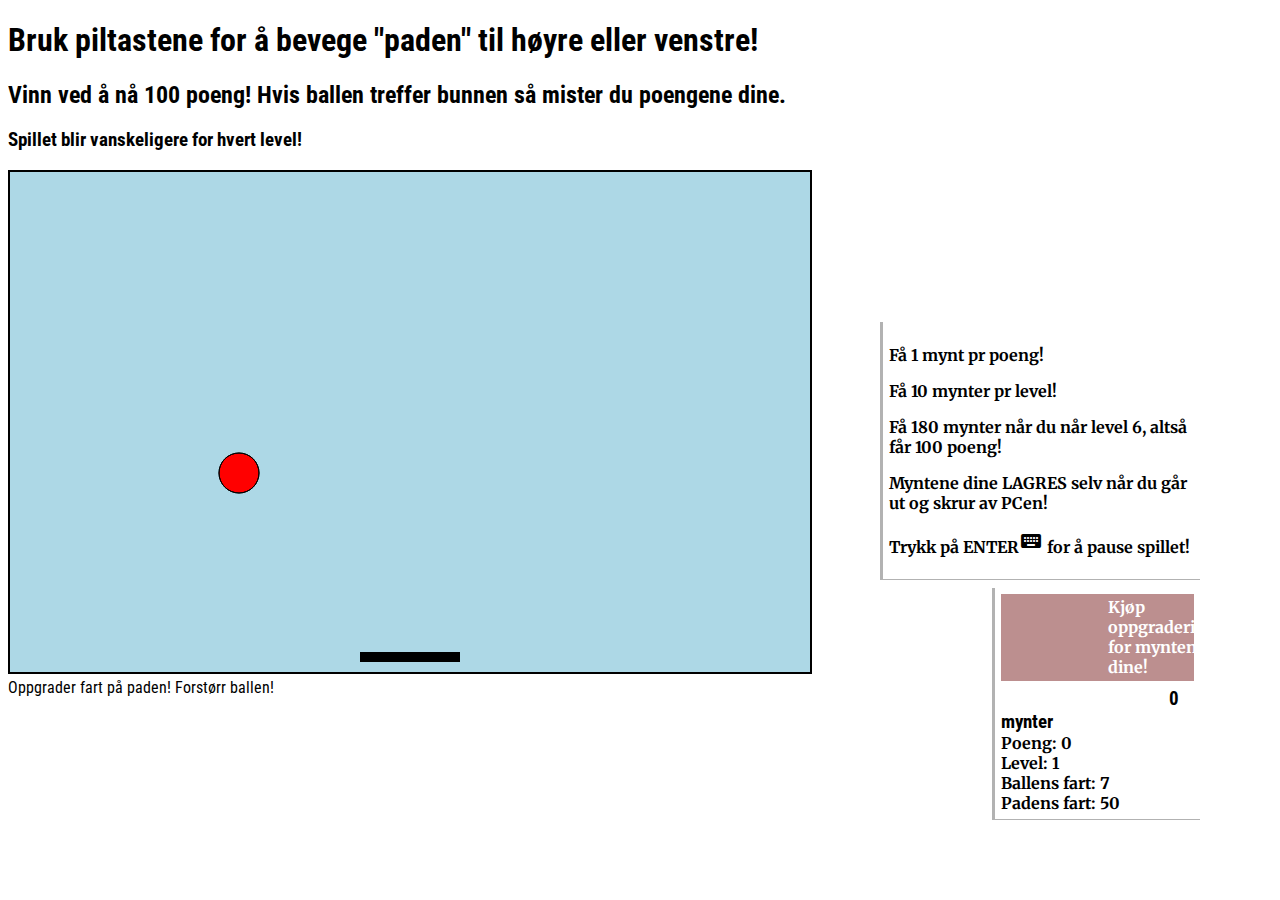
<file: projects/ballspillet, oppgrader og tjen mynter!/index.html>
<!DOCTYPE html>
<html lang="no">

<head>
    <meta charset="UTF-8">
    <meta http-equiv="X-UA-Compatible" content="IE=edge">
    <meta name="viewport" content="width=device-width, initial-scale=1.0">
    <script src="script.js" defer></script>
    <link rel="stylesheet" href="stil.css">
    <link href="https://fonts.googleapis.com/icon?family=Material+Icons" rel="stylesheet">
    <link rel="preconnect" href="https://fonts.googleapis.com">
    <link rel="preconnect" href="https://fonts.gstatic.com" crossorigin>
    <link href="https://fonts.googleapis.com/css2?family=Merriweather&family=Roboto+Condensed:wght@300&display=swap"
        rel="stylesheet">
    <title>Animasjon</title>
</head>

<body>
    <main>
        <h1>Bruk piltastene for å bevege "paden" til høyre eller venstre!</h1>
        <h2>Vinn ved å nå 100 poeng! Hvis ballen treffer bunnen så mister du poengene dine.</h2>
        <h3>Spillet blir vanskeligere for hvert level!</h3>

        <div class="stats">
            <div id="butikkBtn"><span class="material-icons">
                    storefront
                </span>Kjøp oppgraderinger for myntene dine!</div>
            <div id="penger"><span class="material-icons">
                    savings
                </span>0 mynter</div>
            <div id="poengtelling">Poeng: 0</div>
            <div id="level">Level: 1</div>
            <!--<div id="antallLiv">Antall forsøk igjen: 3</div>-->
            <div id="stats">Ballens fart: 7 <br> Padens fart: 50
            </div>
        </div>
        <div class="info">
            <p>Få 1 mynt pr poeng!</p>
            <p>Få 10 mynter pr level!</p>
            <p>Få 180 mynter når du når level 6, altså får 100 poeng!</p>
            <p>Myntene dine LAGRES selv når du går ut og skrur av PCen!</p>
            <p>Trykk på ENTER<span class="material-icons">
                keyboard
            </span> for å pause spillet!</p>
        </div>
        <canvas id="canvasAnimert" width="800" height="500">
            Kan ikke vise innholdet.
        </canvas>
    </main>
    <div id="butikken">
        <div>
            Oppgrader fart på paden!
            Forstørr ballen!
        </div>
    </div>
    <div class="visible" id="pause">
        spillet er på pause, trykk ENTER<span class="material-icons">
            keyboard
        </span> for å fortsette
    </div>
</body>

</html>
</file>
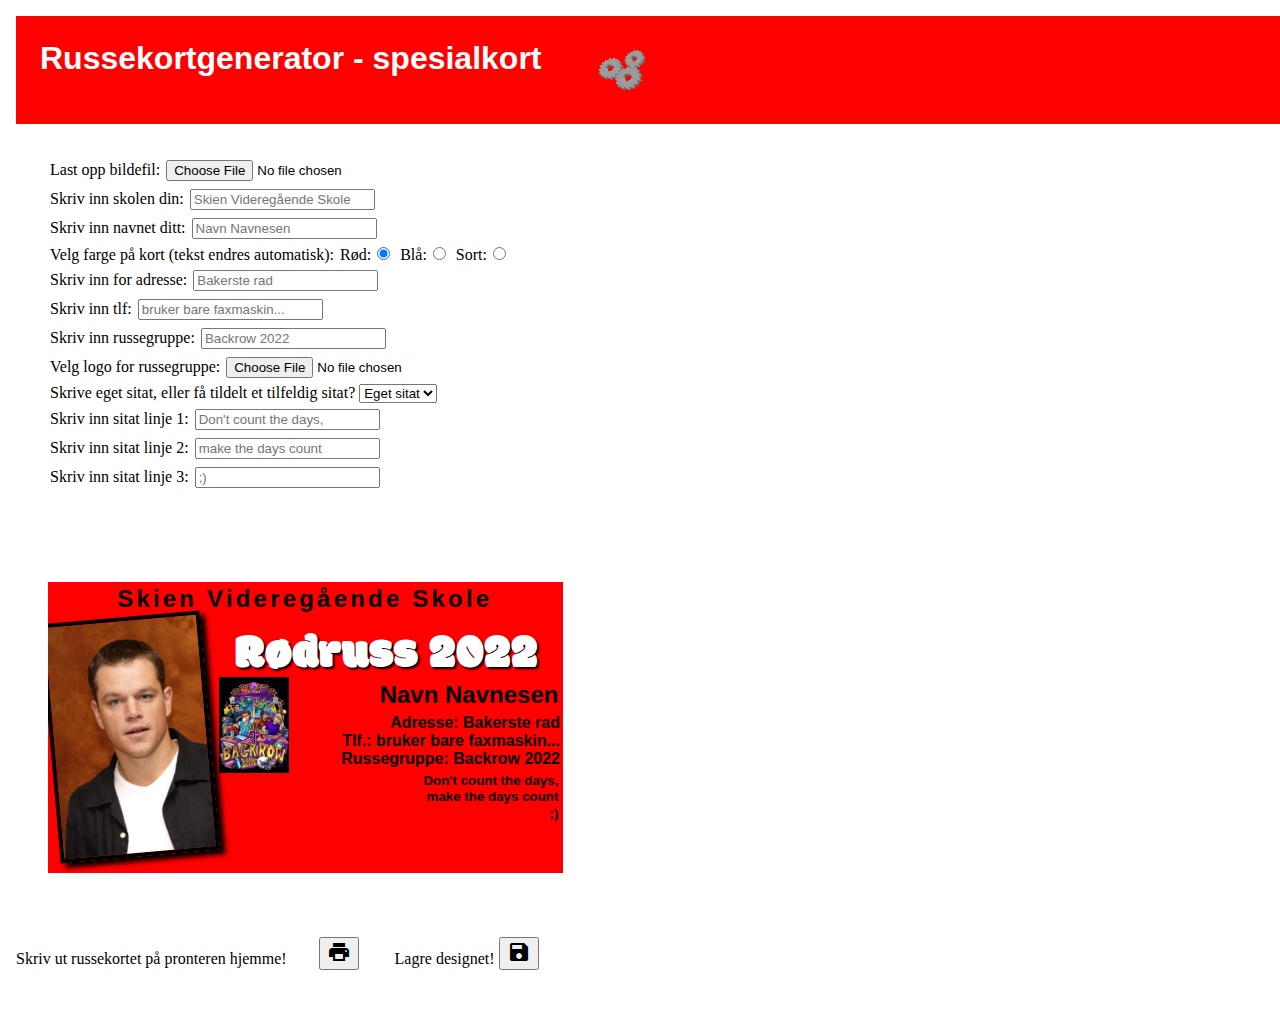
<file: projects/lag ditt eget russekort! (skriv ut russekortet hjemme!)/index.html>
<!DOCTYPE html>
<html lang="no">

<head>
    <meta charset="UTF-8">
    <meta http-equiv="X-UA-Compatible" content="IE=edge">
    <meta name="viewport" content="width=device-width, initial-scale=1.0">
    <script src="script.js"></script>
    <link rel="stylesheet" href="stil.css" type="text/css" media="all">
    <link rel="stylesheet" href="print.css" type="text/css" media="print">
    <!--<link id="" rel="stylesheet" href="print.css" type="text/css" media="print">-->
    <link rel="preconnect" href="https://fonts.googleapis.com">
    <link rel="preconnect" href="https://fonts.gstatic.com" crossorigin>
    <link href="https://fonts.googleapis.com/css2?family=Modak&display=swap" rel="stylesheet">
    <link href="https://fonts.googleapis.com/icon?family=Material+Icons"
      rel="stylesheet">
    <title>Lag ditt eget russekort og skriv ut på papir hjemme! - Russekortgenerator</title>
</head>

<body>
    <div class="remove actionMessage" id="actionMessage">hei</div>
    <header class="remove">
        <h1>Russekortgenerator - spesialkort</h1>
        <img id="tannhjul"src="./bilder/Tannhjul.png" alt="innstillinger">
        <div class="remove" id="settings">
            <div class="exit">X</div>
            <p id="fjernRussegruppe" >Fjern russelogo og russegruppe fra kort</p>
            <p class="angre">angre</p>
            <p id="midtstill">Midtstill bilde  </p>
            <p class="angre">angre</p>
            <p id="endreAar">Endre utgangsår: <input type="text" placeholder="2022" value="2022"></p>
            <p class="angre">angre</p>
        </div></header>
    
    <div class="edit remove">

        <label>Last opp bildefil:
            <input id="bilde" type='file' />
        </label>
        <label>Skriv inn skolen din: <input id="skole_input" type="text" placeholder="Skien Videregående Skole"></label>
        <label>Skriv inn navnet ditt: <input id="navn_input" type="text" placeholder="Navn Navnesen"></label>
        <label>Velg farge på kort (tekst endres automatisk):
            <label>Rød: <input type="radio" name="farge" value="red" checked></label>
            <label>Blå: <input type="radio" name="farge" value="blue"></label>
            <label>Sort: <input type="radio" name="farge" value="black"></label></label>
        <label>Skriv inn for adresse: <input id="adresse_input" type="text" placeholder="Bakerste rad"></label>
        <label>Skriv inn tlf: <input id="tlf_input" type="text" placeholder="bruker bare faxmaskin..."></label>
        <label class="russe">Skriv inn russegruppe: <input  class="russe" id="gruppe_input" type="text" placeholder="Backrow 2022"></label>
        <label class="russe">Velg logo for russegruppe: <input class="russe" id="logoFile" type='file' />  </label> 
        <label >Skrive eget sitat, eller få tildelt et tilfeldig sitat?
        <select>
            <option value="eget" name="sitat">Eget sitat</option>
            <option value="tilfeldig" name="sitat">Tilfeldig</option>
        </select></label>
        <section id="egnesitater">
        <label>Skriv inn sitat linje 1: <input class="sitat_input" type="text"
                placeholder="Don't count the days, "></label>
        <label>Skriv inn sitat linje 2: <input class="sitat_input" type="text"
                placeholder="make the days count"></label>
        <label>Skriv inn sitat linje 3: <input class="sitat_input" type="text"
                placeholder=";)"></label>
            </section>
        <section id="tilfeldigsitater">
            <label>Trykk for å få et tildelt tilfeldig sitat: <button>Klikk her</button></label>
        </section>

    </div>
    
    <div class="remove lagredeRussekort" id="lagredeRussekort" >
        Her er dine lagrede russekort-design:
    </div>

    <div id="russekortet" class="container">
        <div class="header">Skien Videregående Skole</div>
        <div class="content-large"><img id="russebilde" src="./bilder/R.jfif"></div>
        <div class="grid russ">Rødruss 2022</div>
        <div class="grid navn"><br>Navn Navnesen</div>
        <div class="gruppelogo russe"><img class="russe" id="russelogoen" src="./bilder/backrow.JPG" alt="Bilde av russegruppen sin logo!"></div>
        <div class="grid content-small">
            <div class="adresse">Adresse: Bakerste rad </div>
            <div class="tlf">Tlf.: bruker bare faxmaskin...</div>
            <div class="gruppe russe">Russegruppe: Backrow 2022</div>
            
        </div>
        <div class="tilfeldigSitat"></div>
        <div class="footer">
            <p>Don't count the days, </p>
            <p>make the days count</p>
            <p> ;)    </p>
        </div>

    </div>


    <label class="remove" for="">Skriv ut russekortet på pronteren hjemme!</label><button class="remove" id="buttonPrint"><span class="material-icons">
        print
        </span></button> 
    <label class="remove" for="button">Lagre designet! </label><button class="remove" id="buttonSave"><span class="material-icons">
        save
        </span></button> 
    <button class="remove" id="buttonGetSaved">klikk for å hente et lagret design</button> 
</body>

</html>
</file>
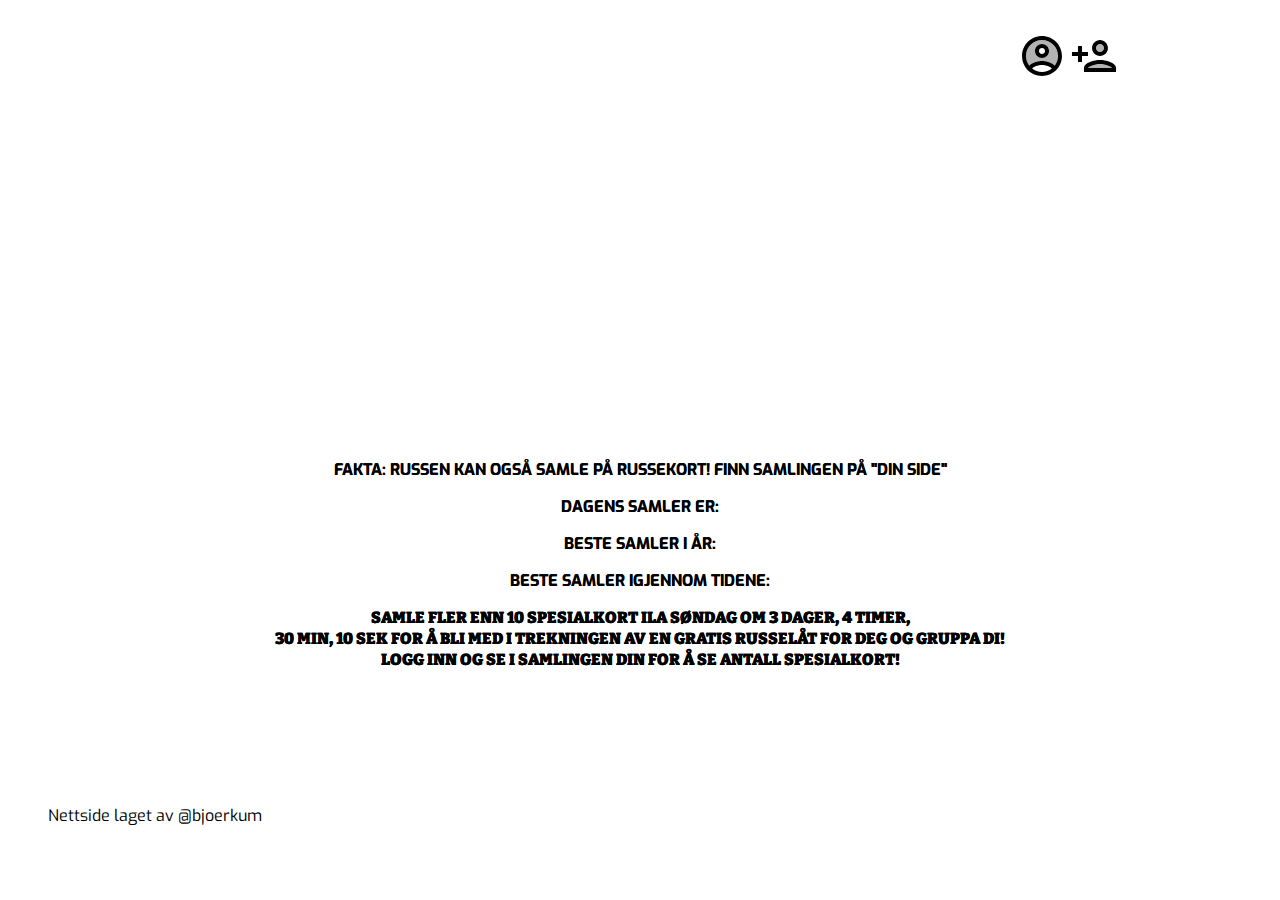
<file: projects/my own website/v1/index.html>
<!DOCTYPE html>
<html lang="no">

<head>
    <meta charset="UTF-8">
    <meta name="viewport" content="width=device-width, initial-scale=1.0">
    <link rel="stylesheet" href="stil.css">
    
    <link rel="stylesheet" href="print.css" type="text/css" media="print">
    <script src="script.js" defer></script>
    <link rel="preconnect" href="https://fonts.googleapis.com">
    
    <link rel="preconnect" href="https://fonts.gstatic.com" crossorigin>
    <link href="https://fonts.googleapis.com/css2?family=Be+Vietnam+Pro:wght@600&family=Bitter:wght@300&family=Exo:ital,wght@1,600&display=swap&family=Modak&display=swap" rel="stylesheet">
    <link href="https://fonts.googleapis.com/icon?family=Material+Icons+Two+Tone" rel="stylesheet">
    <title>Dittrussekort.no</title>
</head>

<body>
    <div id="hovering" class="hovering removal"></div>
    <div id="alerted" class="alerted showBox removal" ></div>
    <header class="removal">

        <div id="top" class="removal">
            <h1>Russekort-generatoren</h1>
            <h2>Lag eller samle russekort, skriv ut kortene hjemme, samle i din digitale kolleksjon!</h2>
        </div>
        <div>
            <span class="material-icons-two-tone md-3 remove" data-text="Logg inn!">
                account_circle
            </span>
            <span class="material-icons-two-tone md-3 remove" data-text="Registrer bruker!">
                person_add
            </span>
            <span id="dinProfil"class="material-icons-two-tone md-3 showBox removal" data-text="Din profil">
                face
            </span>
            <span id="loggUtKnapp" class="material-icons-two-tone md-3 showBox removal" data-text="Logg ut">
                logout
            </span>
        </div>
    </header>

    <div id="loginnEllerRegistrerSkjerm" class="remove removal">
        <div id="registrerSamler" class="showBox registrerLoginnFelt">
            <h2>Registrer deg som samler her!</h2>
            <label>Skriv inn ønsket brukernavn: <input id="registrerSamlerBrukernavnInput" type="text"></label>
            <label>Registrer ditt passord: <input id="registrerSamlerPassordInput" type="text"></label>
            <label>Trykk for å logge inn! <button id="submitSamler" type="text">Trykk her</button></label>
        </div>

        <div id="logInnSamler" class="showBox registrerLoginnFelt">
            <h2>Logg inn som samler her!</h2>
            <label>Brukernavn:<input type="text"></label>
            <label>Passord: <input type="text"></label>
            <label>Trykk for å registrere bruker! <button id="loginnSamlerSubmit" type="text">Trykk
                    her</button></label>
        </div>
    </div>

    <main id="brukerSide" class="showBox removal">
        <div class="removal">
            <div>Din side</div>
            
<!--Endre i funksjonen russeSide dersom du legger til flere spans-->
            <span class="material-icons-two-tone md-3 removal" data-text="Lag ditt eget russekort!">
                add
            </span>
            
            <span class="material-icons-two-tone md-3 removal" data-text="Ditt russekort!">
                account_box
                </span>
            <span class="material-icons-two-tone md-3 removal" data-text="Gå til russekort-samlingen!">
                featured_play_list
            </span>
        </div>

<!--Endre i funksjonen russeSide dersom du legger til flere seksjoner-->
        <section id="russe_seksjon" class="showBox russeside">

            <header class="removal">
                <h1>Lag russekortet ditt her!</h1>
            <span id="tannhjul" class="material-icons-two-tone md-3 removal" data-text="Avansert - russekortet">
                settings
                </span>
                <div class="removal" id="settings">
                    <div class="exit">X</div>
                    <p id="fjernRussegruppe">Fjern russelogo og russegruppe fra kort</p>
                    <p class="angre">angre</p>
                    <p id="midtstill">Midtstill bilde </p>
                    <p class="angre">angre</p>
                    <p id="endreAar">Endre utgangsår: <input type="text" placeholder="2022" value="2022"></p>
                    <p class="angre">angre</p>
                </div>
            </header>

            <div class="edit removal">

                <label>Last opp bildefil:
                    <input id="bilde" type='file' />
                </label>
                <label>Skriv inn skolen din: <input id="skole_input" type="text"
                        placeholder="Skien Videregående Skole"></label>
                <label>Skriv inn navnet ditt: <input id="navn_input" type="text" placeholder="Navn Navnesen"></label>
                <label>Velg farge på kort (tekst endres automatisk):
                    <label>Rød: <input type="radio" name="farge" value="red" checked></label>
                    <label>Blå: <input type="radio" name="farge" value="blue"></label>
                    <label>Sort: <input type="radio" name="farge" value="black"></label></label>
                <label>Skriv inn for adresse: <input id="adresse_input" type="text" placeholder="Bakerste rad"></label>
                <label>Skriv inn tlf: <input id="tlf_input" type="text" placeholder="bruker bare faxmaskin..."></label>
                <label class="russe">Skriv inn russegruppe: <input class="russe" id="gruppe_input" type="text"
                        placeholder="Backrow 2022"></label>
                <label class="russe">Velg logo for russegruppe: <input class="russe" id="logoFile" type='file' />
                </label>
                <label>Skrive eget sitat, eller få tildelt et tilfeldig sitat?
                    <select>
                        <option value="eget" name="sitat">Eget sitat</option>
                        <option value="tilfeldig" name="sitat">Tilfeldig</option>
                    </select></label>
                <section id="egnesitater">
                    <label>Skriv inn sitat linje 1: <input class="sitat_input" type="text"
                            ></label>
                    <label>Skriv inn sitat linje 2: <input class="sitat_input" type="text"
                            ></label>
                    <label>Skriv inn sitat linje 3: <input class="sitat_input" type="text" ></label>
                </section>
                <section id="tilfeldigsitater">
                    <label>Trykk for å få et tildelt tilfeldig sitat: <button>Klikk her</button></label>
                </section>

            </div>


            <div id="russekortet" class="container" style="background-color: red;">
                <div class="header">Skien Videregående Skole</div>
                <div class="content-large"><img id="russebilde" src="./bilder/backrow.JPG"></div>
                <div class="grid russ">Rødruss 2022</div>
                <div class="grid navn"><br>Navn Navnesen</div>
                <div class="gruppelogo russe"><img class="russe" id="russelogoen" src="./bilder/backrow.JPG"
                        alt="Bilde av russegruppen sin logo!"></div>
                <div class="grid content-small">
                    <div class="adresse">Adresse: Bakerste rad </div>
                    <div class="tlf">Tlf.: bruker bare faxmaskin...</div>
                    <div class="gruppe russe">Russegruppe: Backrow 2022</div>

                </div>
                <div class="tilfeldigSitat"></div>
                <div class="footer">
                    <p></p>
                    <p></p>
                    <p></p>
                </div>

            </div>


            
                <span id="buttonPrint" class="material-icons-two-tone md-25 removal" data-text="Skriv ut russekortet på printeren hjemme!">
                    print
                </span><span id="buttonSave"
                    class="material-icons-two-tone md-25 removal" data-text="Lagre designet!">
                    save
                </span>
        </section>
        <section class="showBox russeside">
            
            <div class="removal lagredeRussekort" id="lagredeRussekort">
                <h2 >Koden for å dele ut ditt russekort er:</h2>
                <pre id="deleRussekort">
                    ---
                </pre>
                <h1>Her er ditt russekort-design!</h1>
                <div id="lagretRussekort" class="container-stil"></div>

            </div>
        </section>
        <section class="showBox russeside">
            <h1>Her er din russekort-samling. Skriv inn kode for å legge til russekort!</h1>
            <p>Spør russ om å få koden deres enten IRL eller på nett!</p>
            <input type="text" id="kodeInput">
        </section>
    </main>

    <footer class="removal">
        <div>Fakta: Russen kan også samle på russekort! Finn samlingen på "din side"</div>
        <div>Dagens samler er:</div>
        <div>Beste samler i år: </div>
        <div>Beste samler igjennom tidene:</div>
        <div><strong>Samle fler enn 10 spesialkort ila søndag om 3 dager, 4 timer,<br> 30 min, 10 sek 
            for å bli med i trekningen av en gratis russelåt for deg og gruppa di!<br>
            Logg inn og se i samlingen din for å se antall spesialkort!

        </strong> </div>
    </footer>
    <div class="removal" id="credits">Nettside laget av @bjoerkum</div>
</body>

</html>
</file>
<file: projects/ballspillet, oppgrader og tjen mynter!/stil.css>
:root {
    --skygge: rgba(0, 0, 0, 0.5);
    --gronn: rgb(41, 255, 59);
}

body {

    font-family: 'Roboto Condensed', sans-serif;
}

#canvasAnimert {

    border: 2px black double;
}

.stats {
    width: 13rem;
    height: fit-content;
    box-sizing: border-box;
    border-left: 3px solid rgba(0, 0, 0, 0.3);
    border-bottom: 1px solid rgba(0, 0, 0, 0.3);
    padding: 0.4rem;
    position: absolute;
    bottom: 5rem;
    right: 5rem;
    font-family: 'Merriweather', serif;
    font-weight: bold;
}

.info {
    width: 20rem;
    height: fit-content;
    box-sizing: border-box;
    border-left: 3px solid rgba(0, 0, 0, 0.3);
    border-bottom: 1px solid rgba(0, 0, 0, 0.3);
    padding: 0.4rem;
    position: absolute;
    bottom: 20rem;
    right: 5rem;
    font-family: 'Merriweather', serif;
    font-weight: bold;
}

#penger {
    font-family: 'Segoe UI', Tahoma, Geneva, Verdana, sans-serif;
    font-size: larger;

    font-family: 'Roboto Condensed', sans-serif;
}

#pause {
    display: flex;
    align-items: center;
    align-content: center;
    position: fixed;
    bottom: 20rem;
    left: 10rem;
    background-color: var(--skygge);
    text-transform: uppercase;

}

#butikkBtn {
    cursor: pointer;
    background-color: rosybrown;
    color: white;
    padding: 0.2rem;
    display: flex;
    justify-content: center;
    align-content: center;
    align-items: center;
}

.visible {
    visibility: hidden;
    height: 0.001rem;
    width: 0.001rem;
    overflow: hidden;
}
</file>
<file: projects/lag ditt eget russekort! (skriv ut russekortet hjemme!)/stil.css>
body {
    margin: 0;
    user-select: none;
    transition: 2s all ease;
    opacity: 0;
    padding: 1rem;
    width: 100vw;
}

input,
option,
select,
button {
    cursor: pointer;
}

/*-------------------------------------------- header*/
header {
    background-color: red;
    display: flex;
    flex-direction: row;
    font-family: -apple-system, BlinkMacSystemFont, 'Segoe UI', Roboto, Oxygen, Ubuntu, Cantarell, 'Open Sans', 'Helvetica Neue', sans-serif;
    color: white;
    width: 100%;

}

header h1 {
    margin: 1.5rem;
}

#tannhjul {
    width: 3rem;
    margin: 2rem;
    cursor: pointer;
    transition: 0.2s all ease;
    background-clip: content-box;

}

#tannhjul:hover {
    transform: scale(1.2);
}


.exit {
    background-color: red;
    border: thin black solid;
    width: 2rem;
    cursor: pointer;
    height: 2rem;
    text-align: center;
}

#settings {
    position: fixed;
    z-index: 2;
    right: 1rem;
    display: none;
    transition: ease all 0.8s;
    opacity: 0;
}

#settings p {
    margin: 0;
    background-color: white;
    color: red;
    border-radius: 1rem;
    padding: 1rem;
    border: thin solid black;
    transition: ease all 0.3s;
    cursor: pointer;

}

#settings p:hover {
    background-color: gold;

}

#settings .angre {
    background-color: red;
    color: black;
    display: none;
    width: fit-content;
    border-radius: 0 0 0.5rem 0.5rem;
    height: 0.5rem;
    text-transform: uppercase;
    padding-top: 0.1rem;
    margin-bottom: 0.1rem;
    transition: 0.2s all ease;
}

/*-------------------------------------------- edit*/
.edit,
.edit section {
    display: flex;
    flex-direction: column;
    margin: 2rem;
}

.edit label,
.edit label input {
    margin: 2px;
    width: fit-content;
}

#tilfeldigsitater {
    visibility: hidden;
    margin: 0;
    overflow: hidden;
}

#egnesitater {
    margin: 0;
    overflow: hidden;
}

/*-------------------------------------------- kort*/
.container {
    width: 32em;
    height: 18em;
    font-family: 'Quicksand', sans-serif;
    font-weight: bolder;
    font-size: 1rem;

    display: grid;
    grid-template-columns: 0.75fr 0.5fr 1.1fr;
    grid-template-rows: 2rem 2rem 0.5fr 0.2fr 1fr;
    gap: 0.1rem;
    padding: 0.1rem;
    overflow: hidden;
    background-color: red;
    text-align: right;
    margin: 2rem;

}

.gruppelogo img {
    max-height: inherit;
    max-width: inherit;
    text-align: left;
    box-sizing: border-box;
    height: inherit;
    width: inherit;
    margin: 0;
}

.gruppelogo {
    margin-top: 1.6rem;
    margin-right: 2rem;
    grid-column: 2/span 1;
    grid-row: 3/span 3;
    max-height: 6rem;
    max-width: 7rem;
    overflow: hidden;
}

.container .grid {
    padding: 0.1rem;
}


.header {
    grid-column-start: 1;
    grid-column-end: 4;
    font-size: 1.5rem;
    padding: 0.1rem;
    letter-spacing: 0.2rem;
    text-align: center;
}

.content-large {
    grid-row-start: 2;
    grid-row-end: span 4;
    grid-column-start: 1;
    grid-column-end: 2;
    box-sizing: border-box;
    transform: rotate(-5deg);
    padding: 0;
    height: 15rem;
    max-height: 15rem;
    max-width: 10rem;
    box-shadow: 5px 5px 5px black;
    overflow: hidden;
    border: 4px solid black;
}

.content-large img {
    box-sizing: border-box;
    height: inherit;
    width: inherit;
    margin: 0;
    overflow: hidden;


}

.content-small {
    grid-column: 3 / span 2;
    grid-row-start: 4;
    grid-row-end: span 1;

}




.navn {
    grid-row-start: 3;
    grid-row-end: span 1;
    grid-column: 3/ span 1;
    font-size: 1.5rem;

    align-content: center;
    overflow: hidden;
}

.footer {

    text-align: right;
    grid-row: 5/ span 1;
    grid-column: 2 / span 2;
    /*box-sizing: border-box;
    overflow: hidden;*/
    font-size: smaller;


}

.tilfeldigSitat {
    font-size: 1.2rem;
    visibility: hidden;
    grid-row: 5/ span 1;
    grid-column: 2/ span 2;
    margin-left: 0.2rem;
}

.footer p {
    margin: 0.1rem;
}

.russ {
    grid-column: 2 / span 2;
    grid-row-start: 2;
    grid-row-end: span 1;
    font-size: 3rem;
    text-align: center;
    color: white;
    font-weight: lighter;
    text-shadow: 2px 2px 2px black;

    font-family: 'Modak', cursive;
}

#buttonPrint {
    margin: 2rem;
}

.lagredeRussekort {
    visibility: hidden;
    height: 1px;
    width: 1px;

}

.visible {
    float: right;
    display: flex;
    align-items: center;
    justify-content: center;
    box-sizing: border-box;
    visibility: visible;
    height: fit-content;
    width: fit-content;
    flex-direction: column;

}

.visible * {
    gap: 0;
    padding: 0;
    margin: 0;
}

/*Beskjeder*/
#actionMessage {

    transition: ease all 0.3s;
    position: fixed;
    top: 2rem;
    left: 45%;
    font-family: 'Trebuchet MS', 'Lucida Sans Unicode', 'Lucida Grande', 'Lucida Sans', Arial, sans-serif;
    font-size: 1.4rem;
    font-weight: bolder;
    text-transform: uppercase;
    background: linear-gradient(#5a1d1d, #d12626);
    padding: 0.4rem;
    color: white;
    border-radius: 3px;
    box-shadow: 0 0 7px rgba(0, 0, 0, 0.3);
}

.actionMessage {
    opacity: 0;
}

.show {
    transform: translateZ(-10%);
    opacity: 0.8;
}

/*Deaktiverte funksjonaliteter*/

#buttonGetSaved {
    display: none;
}
</file>
<file: projects/lag ditt eget russekort! (skriv ut russekortet hjemme!)/print.css>
* {
    margin: 0 !important;
    padding: 0 !important;
}

body {
    display: grid;
    grid-template-columns: 22rem 22rem;
    /*24rem 24rem*/
    grid-template-rows: repeat(5, 13rem);
    gap: 2mm !important;
    row-gap: 1mm !important;
    row-gap: 2mm !important;
    overflow: hidden !important;
    align-items: center;
    justify-items: center;
    height: 100%;
    margin-left: 7.4mm !important;
    margin-top: 6mm !important;


}

.container {
    transform: scale(0.69);

    padding-right: 0.2rem !important;
}

.remove {
    display: none;
}

.content-small {
    text-align: right;
}

.gruppelogo {
    margin-top: 1.6rem !important;

    margin-right: 2rem !important;
}
</file>
<file: projects/my own website/v1/stil.css>
:root{
    --1:#cbf078;
    --2:#f8f398;
    --3:#f1b963;
    --4:#e46161;
    --font1:'Be Vietnam Pro', sans-serif;
    --font2: 'Exo', sans-serif;
    --font3:'Bitter', serif;
}

/*Google materials*/
.material-icons-two-tone.md-15 { font-size: 1.5rem; }
.material-icons-two-tone.md-2 { font-size: 2rem; }
.material-icons-two-tone.md-25 { font-size: 2.5rem; }
.material-icons-two-tone.md-3 { font-size: 3rem; }

.material-icons-two-tone {
    font-family: 'Material Icons';
    font-weight: normal;
    font-style: normal;
    font-size: 24px;  /* Preferred icon size */
    display: inline-block;
    line-height: 1;
    text-transform: none;
    letter-spacing: normal;
    word-wrap: normal;
    white-space: nowrap;
    direction: ltr;
    cursor: pointer;
    transition:0.2s ease all ;
    user-select: none;
    color:black;
  
    /* Support for all WebKit browsers. */
    -webkit-font-smoothing: antialiased;
    /* Support for Safari and Chrome. */
    text-rendering: optimizeLegibility;
  
    /* Support for Firefox. */
    -moz-osx-font-smoothing: grayscale;
  
    /* Support for IE. */
    font-feature-settings: 'liga';
  }

  .material-icons-two-tone:hover{
      transform: translateY(-2%);
      transform: scale(1.1);
  }
#hovering{
    position: fixed;
    color:black;
    top:0;
    left:20%;
    border-bottom-left-radius: 5px;
    border-bottom-right-radius: 5px;
    background-color: var(--2);
    padding:0.2rem;
    transition:ease all 0.2s;

}

.hovering{
    opacity: 0 !important;
}


#alerted{
    position: fixed;
    color:black;
    top:20%;
    right:20%;
    font-size: 2rem;
    font-family: 'Be Vietnam Pro', sans-serif;
    background-color: var(--2);
    padding:0.3rem;
    transition:ease all 0.2s;
    border-radius: 10px;
    z-index: 5 !important;
}
#credits{
    position: static;
    bottom:0;
    margin:1rem;
}
body{
    background:white;
    color:black;
    background-repeat: no-repeat;
    background-size:100vw;
    height:90vh;
    margin:0;
    padding:2rem;
    font-family: 'Exo', sans-serif;
    display: flex;
    flex-direction: column;
    justify-content: space-between;
    user-select: none;
}
strong{
    font-family: var(--font3);
}
#top{
    color:black;
    padding:0;
    margin:0;
    opacity:0;
}
#top *{
    padding:0.1rem;
    margin:0;
    
}
#top h1{
    font-size: 1rem;
}
#top h2{
    font-size: 0.8rem;
}
header{
    color:black;
    width:90%;
    display: flex;
    justify-content: space-between;
    align-items: center;
    align-content: center;
    flex-direction: row;
    
}

#startskjerm{
    display: flex;
    align-items: stretch;
    align-content: center;
    justify-content: center;
    flex-direction: column;
    user-select: none;
    
    text-shadow: 0px 3px 2px black;
}
pre{
    font-size:2rem ;
}
#deleRussekort{
    letter-spacing: 0.3rem;
    user-select: text;
}

table, tr, th, td{
    border-collapse: collapse;
    margin:0;
    border:2px solid black;
}

footer{
    display: flex;
    align-items: center;
    flex-direction: column;
    justify-content: center;
    color: black;
    text-transform: uppercase;
    font-weight: bolder;
    text-shadow: 0 0 0 ;
    text-align: center;
}
footer div{
    margin-top:1rem;
}

.visibility{
    opacity:0.5;
    
    cursor:default;
}

.active{
    box-shadow: 0 0 16px rgba(0, 0, 0, 0.7);
}
.currentVisible{
    transition:0.2s ease all;
    
    cursor: pointer;
}
.currentVisible:hover{
    box-shadow: 0 0 16px rgba(0,0,0, 0.7);
}
#loginnEllerRegistrerSkjerm{
    color:black;
    width:90vw;
    display: flex;
    justify-content: center;
    align-content: center;
    align-items: center;
}

#loginnEllerRegistrerSkjerm * *{
    margin:0.2rem;
}

.showBox{
    opacity: 0;
    height:0.001rem !important;
    width:0.001rem !important;
    overflow: hidden !important;
    visibility: hidden !important;
    margin:0 !important;
    padding:0 !important;
}
.registrerLoginnFelt{
    display: flex;
    flex-direction: column;
    justify-content: center;
    align-content: center;
}

/*Russekortet-stilark*/


.container {
    color:black;
    width: 32em;
    height: 18em;
    font-family: 'Quicksand', sans-serif;
    font-weight: bolder;
    font-size: 1rem;

    display: grid;
    grid-template-columns: 0.75fr 0.5fr 1.1fr;
    grid-template-rows: 2rem 2rem 0.5fr 0.2fr 1fr;
    gap: 0.1rem;
    padding: 0.1rem;
    overflow: hidden;
    background-color: red;
    text-align: right;
    margin: 2rem;
    z-index: 2 !important;

}

.container-stil{
    color:black;
    width: 32em;
    height: 18em;
    font-family: 'Quicksand', sans-serif;
    font-weight: bolder;
    font-size: 1rem;

    display: grid;
    grid-template-columns: 0.75fr 0.5fr 1.1fr;
    grid-template-rows: 2rem 2rem 0.5fr 0.2fr 1fr;
    gap: 0.1rem;
    padding: 0.1rem;
    overflow: hidden;
    background-color: red;
    text-align: right;
    margin: 2rem;
    z-index: 2 !important;
    

}

.gruppelogo img {
    max-height: inherit;
    max-width: inherit;
    text-align: left;
    box-sizing: border-box;
    height: inherit;
    width: inherit;
    margin: 0;
}

.gruppelogo {
    margin-top: 1.6rem;
    margin-right: 2rem;
    grid-column: 2/span 1;
    grid-row: 3/span 3;
    max-height: 6rem;
    max-width: 7rem;
    overflow: hidden;
}

.container .grid {
    padding: 0.1rem;
}


.header {
    grid-column-start: 1;
    grid-column-end: 4;
    font-size: 1.5rem;
    padding: 0.1rem;
    letter-spacing: 0.2rem;
    text-align: center;
}

.content-large {
    grid-row-start: 2;
    grid-row-end: span 4;
    grid-column-start: 1;
    grid-column-end: 2;
    box-sizing: border-box;
    transform: rotate(-5deg);
    padding: 0;
    height: 15rem;
    max-height: 15rem;
    max-width: 10rem;
    box-shadow: 5px 5px 5px black;
    overflow: hidden;
    border: 4px solid black;
}

.content-large img {
    box-sizing: border-box;
    height: inherit;
    width: inherit;
    margin: 0;
    overflow: hidden;


}

.content-small {
    grid-column: 3 / span 2;
    grid-row-start: 4;
    grid-row-end: span 1;

}




.navn {
    grid-row-start: 3;
    grid-row-end: span 1;
    grid-column: 3/ span 1;
    font-size: 1.5rem;

    align-content: center;
    overflow: hidden;
}

.footer {

    text-align: right;
    grid-row: 5/ span 1;
    grid-column: 2 / span 2;
    /*box-sizing: border-box;
    overflow: hidden;*/
    font-size: smaller;


}

.tilfeldigSitat {
    font-size: 1.2rem;
    visibility: hidden;
    grid-row: 5/ span 1;
    grid-column: 2/ span 2;
    margin-left: 0.2rem;
}

.footer p {
    margin: 0.1rem;
}

.russ {
    grid-column: 2 / span 2;
    grid-row-start: 2;
    grid-row-end: span 1;
    font-size: 3rem;
    text-align: center;
    color: white;
    font-weight: lighter;
    text-shadow: 2px 2px 2px black;

    font-family: 'Modak', cursive;
}



#russeseksjon input,

#russeseksjon option,

#russeseksjon select,

#russeseksjon button {
    cursor: pointer;
}

/*-------------------------------------------- header*/

#russeseksjon header {
    background-color: red;
    display: flex;
    flex-direction: row;
    font-family: -apple-system, BlinkMacSystemFont, 'Segoe UI', Roboto, Oxygen, Ubuntu, Cantarell, 'Open Sans', 'Helvetica Neue', sans-serif;
    color: white;
    width: 100%;

}


#russeseksjon header h1 {
    margin: 1.5rem;
}

#tannhjul {
    width: 3rem;
    margin: 2rem;
    cursor: pointer;
    transition: 0.2s all ease;
    background-clip: content-box;

}

#tannhjul:hover {
    transform: scale(1.2);
}


.exit {
    background-color: red;
    border: thin black solid;
    width: 2rem;
    cursor: pointer;
    height: 2rem;
    text-align: center;
}

#settings {
    position: fixed;
    z-index: 3;
    right: 1rem;
    display: none;
    transition: ease all 0.8s;
    opacity: 0;
}

#settings p {
    margin: 0;
    background-color: white;
    color: red;
    border-radius: 1rem;
    padding: 1rem;
    border: thin solid black;
    transition: ease all 0.3s;
    cursor: pointer;

}

#settings p:hover {
    background-color: gold;

}

#settings .angre {
    background-color: red;
    color: black;
    display: none;
    width: fit-content;
    border-radius: 0 0 0.5rem 0.5rem;
    height: 0.5rem;
    text-transform: uppercase;
    padding-top: 0.1rem;
    margin-bottom: 0.1rem;
    transition: 0.2s all ease;
}

/*-------------------------------------------- edit*/
@media screen and (min-width:932px){
    
.edit{
    max-width:30%;
}
#russekortet{
    position:absolute;
    right:2rem;
    top:20rem;
}
}
.edit{
    flex-direction: row;
}

.edit,
.edit section {
    display: flex;
    flex-direction: column;
    margin: 2rem;
}

.edit label,
.edit label input {
    margin: 2px;
    width: fit-content;
}

#tilfeldigsitater {
    visibility: hidden;
    margin: 0;
    overflow: hidden;
}

#russeseksjon #egnesitater {
    margin: 0;
    overflow: hidden;
}
</file>
<file: projects/my own website/v1/print.css>
* {
    margin: 0 !important;
    padding: 0 !important;
}

body {
    display: grid;
    grid-template-columns: 22rem 22rem;
    /*24rem 24rem*/
    grid-template-rows: repeat(5, 13rem);
    gap: 2mm !important;
    row-gap: 1mm !important;
    row-gap: 1mm !important;
    overflow: hidden !important;
    align-items: center;
    justify-items: center;
    height: 100%;
    margin-left: 7.4mm !important;
    margin-top: 6mm !important;


}

.container {
    transform: scale(0.69);

    padding-right: 0.2rem !important;
}

.removal {
    display: none !important;
}

.content-small {
    text-align: right;
}

.gruppelogo {
    margin-top: 1.6rem !important;

    margin-right: 2rem !important;
}
</file>
